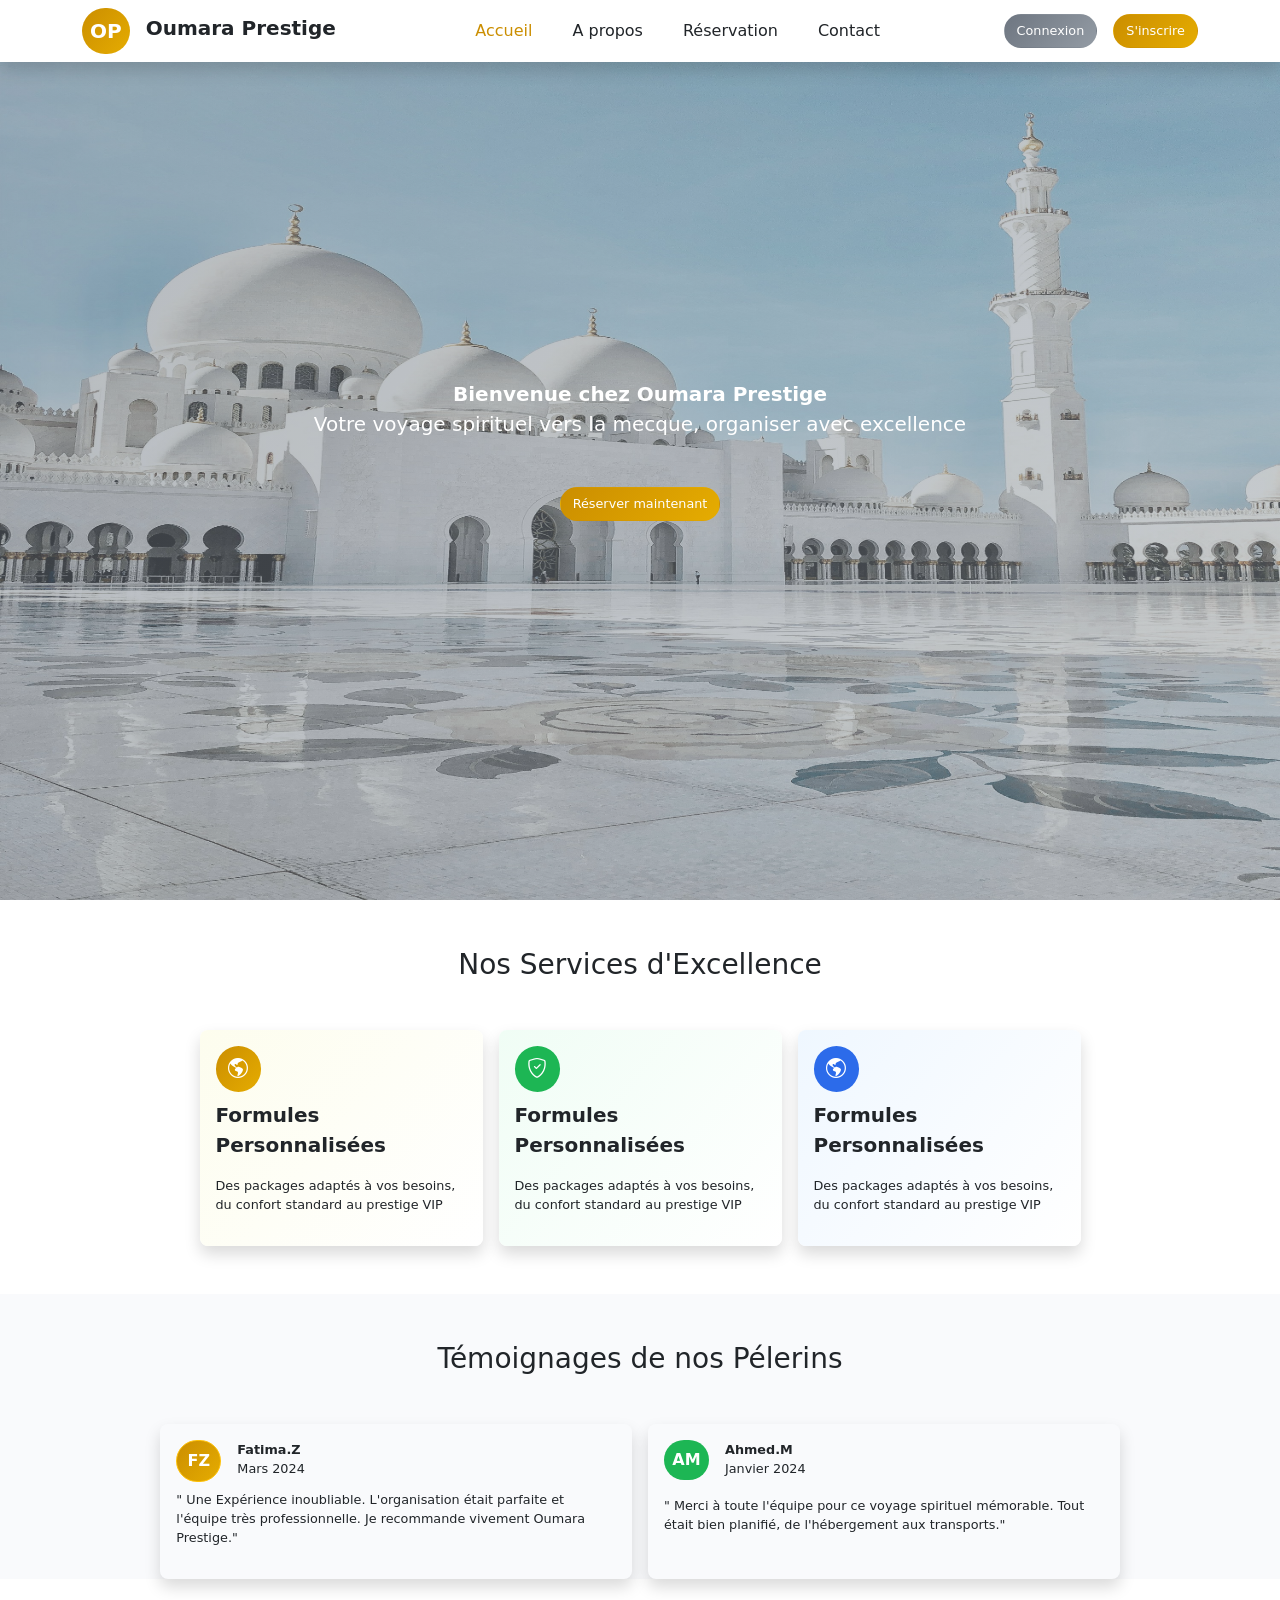
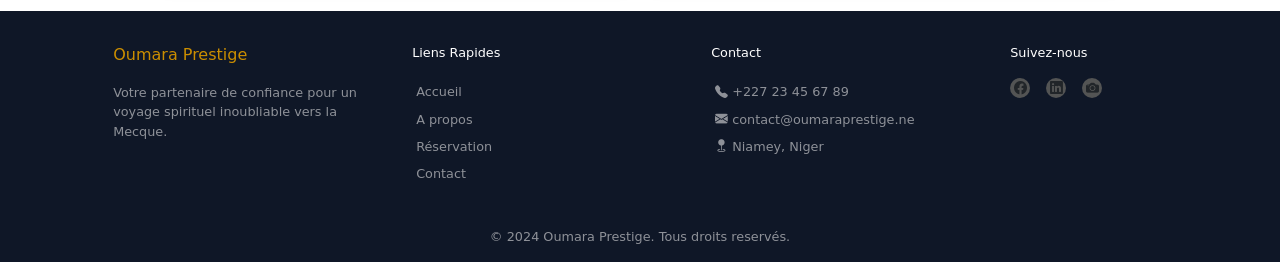
<file: index.html>
<!DOCTYPE html>
<html lang="en">

<head>
    <meta charset="UTF-8">
    <meta name="viewport" content="width=device-width, initial-scale=1.0">
    <title>Oumara Prestige</title>

    <!-- Bootstrap 5 -->
    <link href="https://cdn.jsdelivr.net/npm/bootstrap@5.3.2/dist/css/bootstrap.min.css" rel="stylesheet">

    <!-- Icons -->
    <link href="https://cdn.jsdelivr.net/npm/bootstrap-icons/font/bootstrap-icons.css" rel="stylesheet">

    <link rel="stylesheet" href="index.css">
</head>

<body>

    <header class="position-fixed w-100" style="z-index: 100;">

        <nav class="navbar navbar-expand-lg navbar-dark w-100 bg_2 shadow">
            <div class="container">
                <div class="d-flex gap-3">
                    <div class="bg_1 text-white fw-bold fs-5 p-2 rounded-5">OP</div>
                    <a class="navbar-brand text-dark fw-bold" href="#">Oumara Prestige</a>
                </div>

                <button class="navbar-toggler" type="button" data-bs-toggle="collapse"
                    data-bs-target="#mainNav" onclick="toggleMenu()">
                    <div class="menu-btn" id="menuBtn">
                        <span><i class="bi bi-list fs-3 bis"></i></span>
                    </div>
                </button>

                <div class="collapse navbar-collapse" id="mainNav">
                    <ul class="navbar-nav mx-auto mb-2 mb-lg-0 gap-lg-4">
                        <li class="nav-item"><a class="nav-link active text-dark bg1_1" href="index.html">Accueil</a>
                        </li>
                        <li class="nav-item"><a class="nav-link text-dark" href="apropos.html">A propos</a></li>
                        <li class="nav-item"><a class="nav-link text-dark" href="reservation.html">Réservation</a></li>
                        <li class="nav-item"><a class="nav-link text-dark" href="contacts.html">Contact</a></li>
                    </ul>

                    <div class="fans d-flex   gap-3 flex-column flex-lg-row">
                        
                        <a href="connexion.html" class="btn  text-white bg_3 rounded-5 fs-7 d-none d-lg-block">Connexion</a>
                        <a href="inscription.html" class="btn text-white bg_1 rounded-5 fs-7 d-none d-lg-block">S'inscrire</a>

                        <a href="connexion.html" class="btn nav-link text-dark rounded-5 d-block d-lg-none text-start">Connexion</a>
                        <a href="inscription.html" class="btn nav-link text-dark rounded-5 d-block d-lg-none text-start">S'inscrire</a>
                    </div>
                </div>

            </div>
        </nav>

    </header>

    <main>
        <section class="hero position-relative">
            <!-- <div class="bg-img hero text-white mb-3 position-relative d-flex justify-content-center align-items-center">

            <div class="position-absolute fw-bold bg-img text-center border"><h1>Shop</h1></div>

            <div class="bg-img h-100 border"><img src="./assets/" alt="" class="bg-img h-100"></div>
            </div> -->
            
            <div class=" d-flex align-items-center position-relative justify-content-center">
                <img src="./assets/photo-1590273089302-ebbc53986b6e.jpeg" alt="">
                <div class="text-white text-center lead position-absolute w-75">
                    <p class=" fw-bold fs_8 m-0">Bienvenue chez Oumara Prestige</p>
                    <p class="m-0">Votre voyage spirituel vers la mecque, organiser avec excellence</p>
                    <a href="#" class="btn text-white bg_1 rounded-5 fs-7  w-lg-25 mt-5">Réserver maintenant</a>
                </div>
            </div>
            <div class="position-absolute top-0 start-0 w-100 h-100  bg_3 opacity-50"></div> 
        </section>

        <section class="mt-5 ">
            <h3 class="text-center mb-5">Nos Services d'Excellence</h3>
            <div class="container mb-5">
                <div class="row gap-3 g-3 d-flex justify-content-center ">
                    <div class="col-11 col-md-6 col-lg-3 p-3 shadow rounded-3 bg_1_g">
                        <div class="bg_1 cerc p-2 rounded-5 d-flex justify-content-center mb-2"><i class="bi bi-globe-americas fs-5 text-white"></i></div>
                        <p class="fs-5 fw-bold">Formules Personnalisées</p>
                        <p class="fs-7">Des packages adaptés à vos besoins, du confort standard au prestige VIP</p>

                    </div>

                    <div class="col-11 col-md-6 col-lg-3 p-3 shadow rounded-3 bg_4_g">
                        <div class="bg_4 cerc p-2 rounded-5 d-flex justify-content-center mb-2"><i class="bi bi-shield-check text-white fs-5"></i></div>
                        <p class="fs-5 fw-bold">Formules Personnalisées</p>
                        <p class="fs-7">Des packages adaptés à vos besoins, du confort standard au prestige VIP</p>

                    </div>

                    <div class="col-11 col-md-6 col-lg-3 p-3 shadow rounded-3 bg_5_g">
                        <div class="bg_5 cerc p-2 rounded-5 d-flex justify-content-center mb-2"><i class="bi bi-globe-americas fs-5 text-white"></i></div>
                        <p class="fs-5 fw-bold">Formules Personnalisées</p>
                        <p class="fs-7">Des packages adaptés à vos besoins, du confort standard au prestige VIP</p>

                    </div>

                </div>

            </div>
        </section>

        <section class="bg_6 pt-5">
            <h3 class="text-center mb-5">Témoignages de nos Pélerins</h3>
            <div class="container mb-5">

                <div class="row gap-3 g-3 d-flex justify-content-center ">
                    <div class="col-11 col-md-6 col-lg-5 p-3 shadow rounded-3">
                        <div class="d-flex gap-3 mb-2">
                        <div class="bg_1 cerc p-2 rounded-5 d-flex justify-content-center  fs-6 text-white fw-bold m-0 p-O border border-warning">FZ</div>
                        <div><p class="m-0 fs-7 fw-bold">Fatima.Z</p><p class="m-0 fs-7">Mars 2024</p></div>
                        </div>
                        <p class="fs-7">" Une Expérience inoubliable. L'organisation était parfaite et l'équipe très professionnelle. Je recommande vivement Oumara Prestige."</p>

                    </div>

                    <div class="col-11 col-md-6 col-lg-5 p-3 shadow rounded-3">
                        <div class="d-flex gap-3 mb-2">
                        <div class="bg_4 cerc p-2 rounded-5 d-flex justify-content-center mb-2 fs-6 text-white fw-bold">AM</div>
                        <div><p class="m-0 fs-7 fw-bold">Ahmed.M</p><p class="m-0 fs-7">Janvier 2024</p></div>
                        </div>
                        <p class="fs-7">" Merci à toute l'équipe pour ce voyage spirituel mémorable. Tout était bien planifié, de l'hébergement aux transports."</p>

                    </div>

                </div>

            </div>
        </section>
    </main>

    <footer>
        <section class=" container-fluid bg_7">
            <div class="container">

                <div class="row gap-3 g-3 d-flex justify-content-center mb-4 ">
                    <div class="col-11 col-md-6 col-lg-3 p-3">
                        <div class=""><p class="bg1_1">Oumara Prestige</p></div>
                        <p class="fs-7 bg2_2">Votre partenaire de confiance pour un voyage spirituel inoubliable vers la Mecque.</p>

                    </div>

                    <div class="col-11 col-md-6 col-lg-3 p-3">
                        <div class=""><p class="text-white fs-7">Liens Rapides</p></div>
                        <div>
                            <ul class="navbar-nav mx-auto fs-7">
                                <li class="nav-item"><a class="nav-link bg2_2 p-1" href="">Accueil</a>
                                </li>
                                <li class="nav-item"><a class="nav-link bg2_2 p-1" href="">A propos</a></li>
                                <li class="nav-item"><a class="nav-link bg2_2 p-1" href="">Réservation</a></li>
                                <li class="nav-item"><a class="nav-link bg2_2 p-1" href="">Contact</a></li>
                            </ul>
                        </div>
                    </div>

                    <div class="col-11 col-md-6 col-lg-3 p-3">
                        <div class=""><p class="text-white fs-7">Contact</p></div>
                        <div class="bg2_2 fs-7 p-1"><i class="bi bi-telephone-fill"></i> +227 23 45 67 89</div>
                        <div class="bg2_2 fs-7 p-1"><i class="bi bi-envelope-fill"></i> contact@oumaraprestige.ne</div>
                        <div class="bg2_2 fs-7 p-1"><i class="bi bi-geo-fill"></i> Niamey, Niger</div>

                    </div>

                    <div class="col-11 col-md-6 col-lg-2 p-3 ">
                        <div class=""><p class="text-white fs-7">Suivez-nous</p></div>
                        <div class="d-flex gap-3">
                            <div class="bg_8 fs-7 p-1 div d-flex justify-content-center align-items-center "><i class="bi bi-facebook"></i></div>
                            <div class="bg_8 fs-7  p-1 div d-flex justify-content-center align-items-center"><i class="bi bi-linkedin"></i></div>
                            <div class="bg_8 fs-7  p-1 div d-flex justify-content-center align-items-center"><i class="bi bi-camera-fill"></i></div>
                        </div>
                    </div>

                </div>

                <div class="bg2_2 fs-7 d-flex justify-content-center"><p>&copy; 2024 Oumara Prestige. Tous droits reservés.</p></div>
            </div>

        </section>
    </footer>

    <script src="https://cdn.jsdelivr.net/npm/bootstrap@5.3.2/dist/js/bootstrap.bundle.min.js"></script>
</body>

</html>
</file>
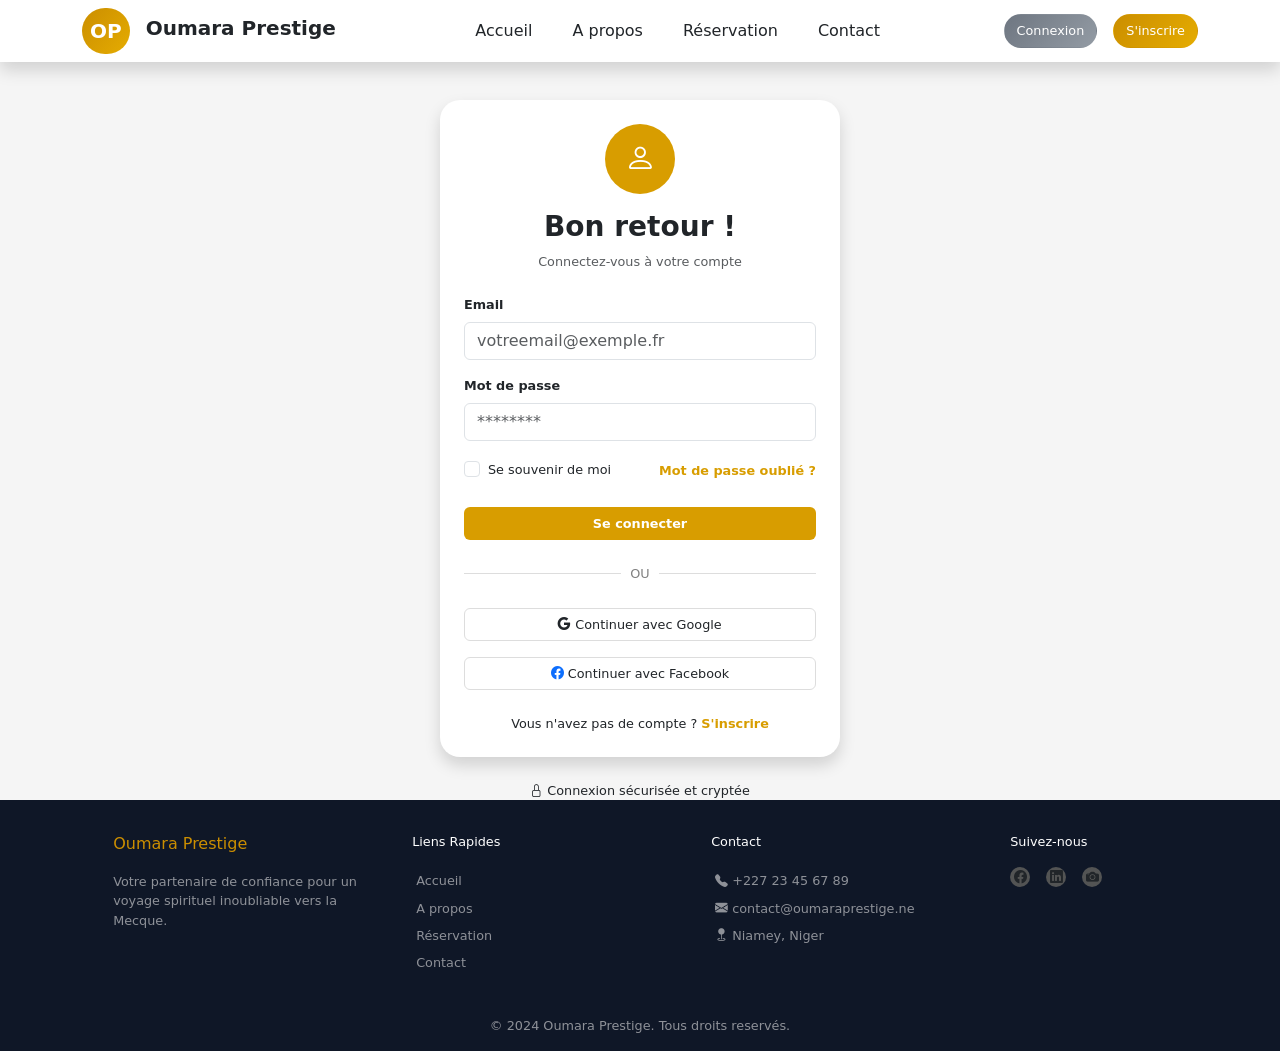
<file: connexion.html>
<!DOCTYPE html>
<html lang="en">
<head>
    <meta charset="UTF-8">
    <meta name="viewport" content="width=device-width, initial-scale=1.0">
    <title>Oumara Prestige</title>

    <!-- Bootstrap 5 -->
    <link href="https://cdn.jsdelivr.net/npm/bootstrap@5.3.2/dist/css/bootstrap.min.css" rel="stylesheet">

    <!-- Icons -->
    <link href="https://cdn.jsdelivr.net/npm/bootstrap-icons/font/bootstrap-icons.css" rel="stylesheet">
    
    <link rel="stylesheet" href="index.css">
    <link rel="stylesheet" href="connexion.css">
    <title>Document</title>
</head>
<body>
    
    <header class="position-fixed w-100" style="z-index: 100;">

        <nav class="navbar navbar-expand-lg navbar-dark w-100 bg_2 shadow">
            <div class="container">
                <div class="d-flex gap-3">
                    <div class="bg_1 text-white fw-bold fs-5 p-2 rounded-5">OP</div>
                    <a class="navbar-brand text-dark fw-bold" href="#">Oumara Prestige</a>
                </div>

                <button class="navbar-toggler" type="button" data-bs-toggle="collapse"
                    data-bs-target="#mainNav" onclick="toggleMenu()">
                    <div class="menu-btn" id="menuBtn">
                        <span><i class="bi bi-list fs-3 bis"></i></span>
                    </div>
                </button>

                <div class="collapse navbar-collapse" id="mainNav">
                    <ul class="navbar-nav mx-auto mb-2 mb-lg-0 gap-lg-4">
                        <li class="nav-item"><a class="nav-link text-dark bg1_1" href="index.html">Accueil</a>
                        </li>
                        <li class="nav-item"><a class="nav-link text-dark" href="apropos.html">A propos</a></li>
                        <li class="nav-item"><a class="nav-link text-dark" href="reservation.html">Réservation</a></li>
                        <li class="nav-item"><a class="nav-link text-dark" href="contacts.html">Contact</a></li>
                    </ul>

                    <div class="fans d-flex   gap-3 flex-column flex-lg-row">
                        
                        <a href="connexion.html" class="btn  text-white bg_3 rounded-5 fs-7 d-none d-lg-block">Connexion</a>
                        <a href="inscription.html" class="btn text-white bg_1 rounded-5 fs-7 d-none d-lg-block">S'inscrire</a>

                        <a href="connexion.html" class="btn nav-link active text-dark rounded-5 d-block d-lg-none text-start">Connexion</a>
                        <a href="inscription.html" class="btn nav-link text-dark rounded-5 d-block d-lg-none text-start">S'inscrire</a>
                    </div>
                </div>

            </div>
        </nav>

    </header>

    <main class="d-flex justify-content-center align-items-center flex-column">
        <div class="card shadow border-0 p-4 login-card">

            <!-- Icon -->
            <div class="d-flex justify-content-center mb-3 fs-7">
                <div class="profile-icon d-flex justify-content-center align-items-center">
                    <i class="bi bi-person"></i>
                </div>
            </div>

            <!-- Title -->
            <h3 class="text-center fw-bold ">Bon retour !</h3>
            <p class="text-center text-muted mb-4 fs-7">
                Connectez-vous à votre compte
            </p>

            <!-- Email -->
            <div class="mb-3 fs-7">
                <label class="form-label fw-semibold">Email</label>

                <input type="email"
                    class="form-control"
                    placeholder="votreemail@exemple.fr">
            </div>

            <!-- Password -->
            <div class="mb-3 fs-7">
                <label class="form-label fw-semibold ">
                    Mot de passe
                </label>

                <input type="password"
                    class="form-control"
                    placeholder="********">
            </div>

            <!-- Remember -->
            <div class="d-flex justify-content-between align-items-center mb-4">

                <div class="form-check">
                    <input class="form-check-input" type="checkbox">

                    <label class="form-check-label fs-7">
                        Se souvenir de moi
                    </label>
                </div>

                <a href="#" class="signup-link fs-7">
                    Mot de passe oublié ?
                </a>
            </div>

            <!-- Button -->
            <button class="btn btn-login w-100 fw-semibold fs-7">
                Se connecter
            </button>

            <!-- Divider -->
            <div class="divider my-4 fs-7">OU</div>

            <!-- Google -->
            <button class="btn social-btn w-100 mb-3 fs-7">
                <i class="bi bi-google"></i>
                Continuer avec Google
            </button>

            <!-- Facebook -->
            <button class="btn social-btn w-100 fs-7">
                <i class="bi bi-facebook text-primary "></i>
                Continuer avec Facebook
            </button>

            <!-- Signup -->
            <p class="text-center mt-4 mb-0 fs-7">
                Vous n'avez pas de compte ?
                <a href="#" class="signup-link">
                    S'inscrire
                </a>
            </p>

        </div>
        <div class="mt-4"><p class="fs-7"> <i class="bi bi-lock "></i> Connexion sécurisée et cryptée</p></div>

    </main>

    <footer>
        <section class=" container-fluid bg_7">
            <div class="container">

                <div class="row gap-3 g-3 d-flex justify-content-center mb-4 ">
                    <div class="col-11 col-md-6 col-lg-3 p-3">
                        <div class=""><p class="bg1_1">Oumara Prestige</p></div>
                        <p class="fs-7 bg2_2">Votre partenaire de confiance pour un voyage spirituel inoubliable vers la Mecque.</p>

                    </div>

                    <div class="col-11 col-md-6 col-lg-3 p-3">
                        <div class=""><p class="text-white fs-7">Liens Rapides</p></div>
                        <div>
                            <ul class="navbar-nav mx-auto fs-7">
                                <li class="nav-item"><a class="nav-link bg2_2 p-1" href="">Accueil</a>
                                </li>
                                <li class="nav-item"><a class="nav-link bg2_2 p-1" href="">A propos</a></li>
                                <li class="nav-item"><a class="nav-link bg2_2 p-1" href="">Réservation</a></li>
                                <li class="nav-item"><a class="nav-link bg2_2 p-1" href="">Contact</a></li>
                            </ul>
                        </div>
                    </div>

                    <div class="col-11 col-md-6 col-lg-3 p-3">
                        <div class=""><p class="text-white fs-7">Contact</p></div>
                        <div class="bg2_2 fs-7 p-1"><i class="bi bi-telephone-fill"></i> +227 23 45 67 89</div>
                        <div class="bg2_2 fs-7 p-1"><i class="bi bi-envelope-fill"></i> contact@oumaraprestige.ne</div>
                        <div class="bg2_2 fs-7 p-1"><i class="bi bi-geo-fill"></i> Niamey, Niger</div>

                    </div>

                    <div class="col-11 col-md-6 col-lg-2 p-3 ">
                        <div class=""><p class="text-white fs-7">Suivez-nous</p></div>
                        <div class="d-flex gap-3">
                            <div class="bg_8 fs-7 p-1 div d-flex justify-content-center align-items-center "><i class="bi bi-facebook"></i></div>
                            <div class="bg_8 fs-7  p-1 div d-flex justify-content-center align-items-center"><i class="bi bi-linkedin"></i></div>
                            <div class="bg_8 fs-7  p-1 div d-flex justify-content-center align-items-center"><i class="bi bi-camera-fill"></i></div>
                        </div>
                    </div>

                </div>

                <div class="bg2_2 fs-7 d-flex justify-content-center"><p>&copy; 2024 Oumara Prestige. Tous droits reservés.</p></div>
            </div>

        </section>
    </footer>

    <script src="https://cdn.jsdelivr.net/npm/bootstrap@5.3.2/dist/js/bootstrap.bundle.min.js"></script>
</body>
</html>
</file>
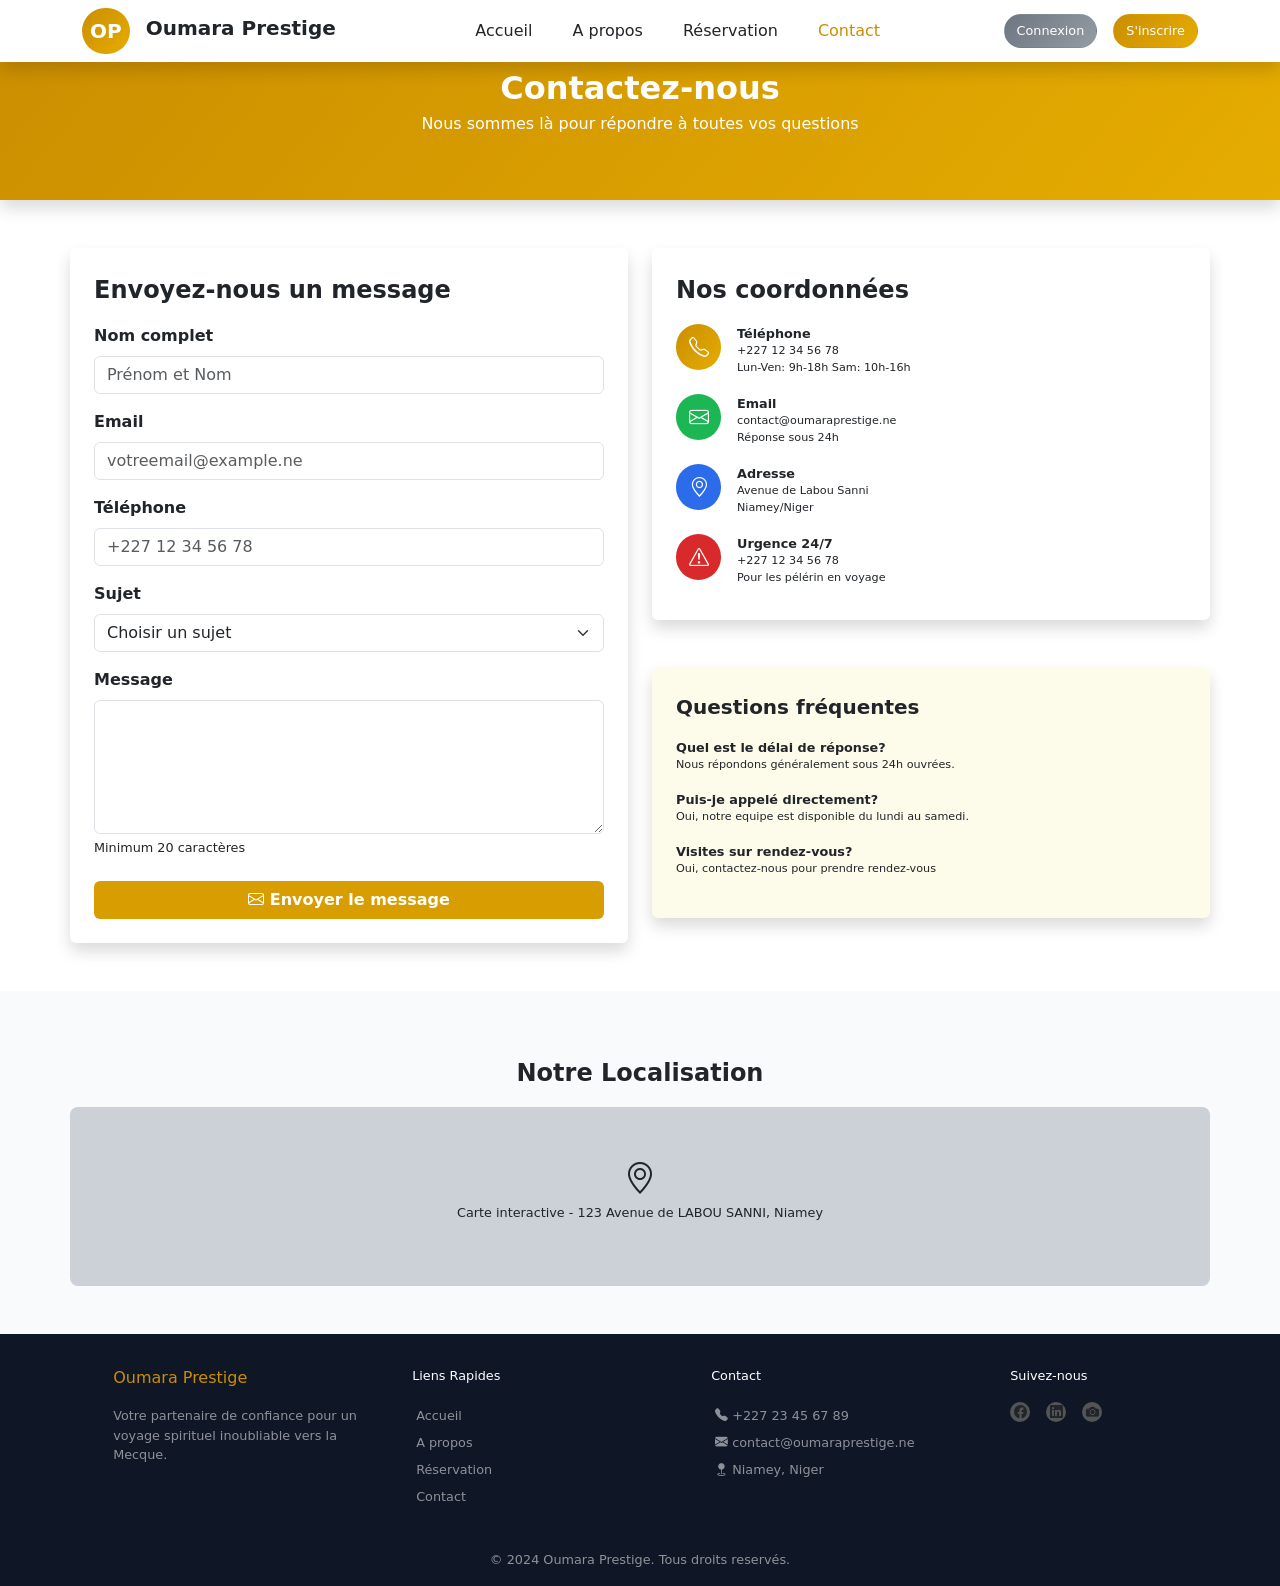
<file: contacts.html>
<!DOCTYPE html>
<html lang="en">
<head>
    <meta charset="UTF-8">
    <meta name="viewport" content="width=device-width, initial-scale=1.0">
    <title>Oumara Prestige</title>

    <!-- Bootstrap 5 -->
    <link href="https://cdn.jsdelivr.net/npm/bootstrap@5.3.2/dist/css/bootstrap.min.css" rel="stylesheet">

    <!-- Icons -->
    <link href="https://cdn.jsdelivr.net/npm/bootstrap-icons/font/bootstrap-icons.css" rel="stylesheet">
    
    <link rel="stylesheet" href="index.css">
    <title>Document</title>
</head>
<body>
    
    <header class="position-fixed w-100" style="z-index: 100;">

        <nav class="navbar navbar-expand-lg navbar-dark w-100 bg_2 shadow">
            <div class="container">
                <div class="d-flex gap-3">
                    <div class="bg_1 text-white fw-bold fs-5 p-2 rounded-5">OP</div>
                    <a class="navbar-brand text-dark fw-bold" href="#">Oumara Prestige</a>
                </div>

                <button class="navbar-toggler" type="button" data-bs-toggle="collapse"
                    data-bs-target="#mainNav" onclick="toggleMenu()">
                    <div class="menu-btn" id="menuBtn">
                        <span><i class="bi bi-list fs-3 bis"></i></span>
                    </div>
                </button>

                <div class="collapse navbar-collapse" id="mainNav">
                    <ul class="navbar-nav mx-auto mb-2 mb-lg-0 gap-lg-4">
                        <li class="nav-item"><a class="nav-link text-dark bg1_1" href="index.html">Accueil</a>
                        </li>
                        <li class="nav-item"><a class="nav-link text-dark" href="apropos.html">A propos</a></li>
                        <li class="nav-item"><a class="nav-link text-dark" href="reservation.html">Réservation</a></li>
                        <li class="nav-item"><a class="nav-link active text-dark" href="contacts.html">Contact</a></li>
                    </ul>

                    <div class="fans d-flex   gap-3 flex-column flex-lg-row">
                        
                        <a href="connexion.html" class="btn  text-white bg_3 rounded-5 fs-7 d-none d-lg-block">Connexion</a>
                        <a href="inscription.html" class="btn text-white bg_1 rounded-5 fs-7 d-none d-lg-block">S'inscrire</a>

                        <a href="connexion.html" class="btn nav-link text-dark rounded-5 d-block d-lg-none text-start">Connexion</a>
                        <a href="inscription.html" class="btn nav-link text-dark rounded-5 d-block d-lg-none text-start">S'inscrire</a>
                    </div>
                </div>

            </div>
        </nav>

    </header>

    <main>
        <section class="w-100 ">

            <div class="navbar w-100 bg_1 shadow p-5 ">
                <div class="container justify-content-center">
                    <div class="p-3">
                        <div class=" text-white fw-bold fs-2 text-center ">Contactez-nous</div>
                        <div class="fs-6 text-white text-center">Nous sommes là pour répondre à toutes vos questions</div>
                    </div>
                </div>
            </div>

        </section>

        <section class="container d-flex flex-column flex-lg-row gap-4 justify-content-center mt-5 mb-5">

            <div class="card shadow border-0 p-4 login-card col-lg-6" >

                <!-- Title -->
                <p class="fw-bold fs-4">Envoyez-nous un message</p>
                
                
                <!-- Nom complet -->
                <div class="mb-3">
                    <label class="form-label fw-semibold">Nom complet</label>

                    <input type="text"
                        class="form-control "
                        placeholder="Prénom et Nom">
                </div>

                <!-- Email -->
                <div class="mb-3">
                    <label class="form-label fw-semibold">
                        Email
                    </label>

                    <input type="email"
                        class="form-control"
                        placeholder="votreemail@example.ne">
                </div>

                <!-- Téléphone -->
                <div class="mb-3">
                    <label class="form-label fw-semibold">
                        Téléphone
                    </label>

                    <input type="email"
                        class="form-control"
                        placeholder="+227 12 34 56 78">
                </div>

                <!-- Sujet -->
                <div class="mb-3">
                    <label for="pays" class="form-label fw-semibold">
                        Sujet
                    </label>

                    <select class="form-select" id="pays">
                        <option selected>Choisir un sujet</option>
                        <option value="1"></option>
                        <option value="2"></option>
                        <option value="3"></option>
                    </select>
                </div>

                <div class="mb-1">
                    <label for="message" class="form-label fw-semibold">
                        Message
                    </label>

                    <textarea 
                        class="form-control" 
                        id="message"
                        rows="5"
                        placeholder="Décrivez votre demande en détail">
                    </textarea>
                </div>

                <!-- Remember -->
                <div class="d-flex justify-content-between align-items-center mb-4">
                    <p class="m-0 p-O fs-7">Minimum 20 caractères</p>
                </div>

                <!-- Button -->
                <button class="btn btn-login w-100 fw-semibold fs-6">
                    <i class="bi bi-envelope fs-6"></i>   Envoyer le message
                </button>

            </div>

            <div class=" col-lg-6">
                <div class="card shadow border-0 p-4 login-card">
                    <div>
                        <p class="fs-4 fw-bold">Nos coordonnées</p>
                    </div>

                    <div>
                        <div class=" rounded-5">
                            <div class="gap-3 mb-2 d-flex mb-3 ">
                                <div class="bg_1 cerc p-2 rounded-5 d-flex justify-content-center mb-2 fs-7 text-white fw-bold text-center"><i class="bi bi-telephone fs-5"></i>
                                </div>
                                <div>
                                    <p class="m-0 p-O fs-7 fw-bold">Téléphone</p>
                                    <p class="fs-9 m-0 p-O ">+227 12 34 56 78</p>
                                    <p class="fs-9 m-0 p-O ">Lun-Ven: 9h-18h Sam: 10h-16h</p>
                                </div>
                                    

                            </div>

                                <div class="gap-3 mb-2 d-flex mb-3 ">
                                    <div class="bg_4 cerc p-2 rounded-5 d-flex justify-content-center mb-2 fs-7 text-white fw-bold text-center"><i class="bi bi-envelope fs-5"></i></div>
                                    <div>
                                        <p class="m-0 p-O fs-7 fw-bold">Email</p>
                                        <p class="fs-9 m-0 p-O ">contact@oumaraprestige.ne</p>
                                        <p class="fs-9 m-0 p-O ">Réponse sous 24h</p>
                                    </div>
                                    

                                </div>

                                <div class="gap-3 mb-2 d-flex mb-3">
                                    <div class="bg_5 cerc p-2 rounded-5 d-flex justify-content-center mb-2 fs-7 text-white fw-bold text-center"><i class="bi bi-geo-alt fs-5"></i></div>
                                    <div>
                                        <p class="m-0 p-O fs-7 fw-bold">Adresse</p>
                                        <p class="fs-9 m-0 p-O ">Avenue de Labou Sanni</p>
                                        <p class="fs-9 m-0 p-O ">Niamey/Niger</p>
                                    </div>
                                    

                                </div>

                                <div class="gap-3 mb-2 d-flex ">
                                    <div class="bg_10 cerc p-2 rounded-5 d-flex justify-content-center mb-2 fs-7 text-white fw-bold text-center"><i class="bi bi-exclamation-triangle fs-5"></i></div>
                                    <div>
                                        <p class="m-0 p-O fs-7 fw-bold">Urgence 24/7</p>
                                        <p class="fs-9 m-0 p-O ">+227 12 34 56 78</p>
                                        <p class="fs-9 m-0 p-O ">Pour les pélérin en voyage</p>
                                    </div>
                                    

                                </div>

                        </div>
                    </div>

                </div>

                <div class="card shadow border-0 p-4 login-card mt-5 bg_12">

                    <p class="fw-bold fs-5">Questions fréquentes</p>
                    <div>
                        <p class="fw-bold fs-7 m-0 p-O">Quel est le délai de réponse?</p>
                        <p class="fs-9">Nous répondons généralement sous 24h ouvrées.</p>
                    </div>

                    <div>
                        <p class="fw-bold fs-7 m-0 p-O">Puis-je appelé directement?</p>
                        <p class="fs-9">Oui, notre equipe est disponible du lundi au samedi.</p>
                    </div>

                    <div>
                        <p class="fw-bold fs-7 m-0 p-O">Visites sur rendez-vous?</p>
                        <p class="fs-9">Oui, contactez-nous pour prendre rendez-vous</p>
                    </div>

                </div>
            </div>



        </section>

        <section class="container-fluid bg_6 p-3">

            <div class="">
                <p class="fw-bold text-center fs-4 mt-5 ">Notre Localisation</p>
            </div>

            <div class="container bg_13 p-5 rounded-3 text-center mb-5">
                <div><i class="bi bi-geo-alt fs-2"></i></div>
                <div><p class="fs-7">Carte interactive - 123 Avenue de LABOU SANNI, Niamey</p></div>
            </div>

        </section>
    </main>

    <footer>
        <section class=" container-fluid bg_7">
            <div class="container">

                <div class="row gap-3 g-3 d-flex justify-content-center mb-4 ">
                    <div class="col-11 col-md-6 col-lg-3 p-3">
                        <div class=""><p class="bg1_1">Oumara Prestige</p></div>
                        <p class="fs-7 bg2_2">Votre partenaire de confiance pour un voyage spirituel inoubliable vers la Mecque.</p>

                    </div>

                    <div class="col-11 col-md-6 col-lg-3 p-3">
                        <div class=""><p class="text-white fs-7">Liens Rapides</p></div>
                        <div>
                            <ul class="navbar-nav mx-auto fs-7">
                                <li class="nav-item"><a class="nav-link bg2_2 p-1" href="">Accueil</a>
                                </li>
                                <li class="nav-item"><a class="nav-link bg2_2 p-1" href="">A propos</a></li>
                                <li class="nav-item"><a class="nav-link bg2_2 p-1" href="">Réservation</a></li>
                                <li class="nav-item"><a class="nav-link bg2_2 p-1" href="">Contact</a></li>
                            </ul>
                        </div>
                    </div>

                    <div class="col-11 col-md-6 col-lg-3 p-3">
                        <div class=""><p class="text-white fs-7">Contact</p></div>
                        <div class="bg2_2 fs-7 p-1"><i class="bi bi-telephone-fill"></i> +227 23 45 67 89</div>
                        <div class="bg2_2 fs-7 p-1"><i class="bi bi-envelope-fill"></i> contact@oumaraprestige.ne</div>
                        <div class="bg2_2 fs-7 p-1"><i class="bi bi-geo-fill"></i> Niamey, Niger</div>

                    </div>

                    <div class="col-11 col-md-6 col-lg-2 p-3 ">
                        <div class=""><p class="text-white fs-7">Suivez-nous</p></div>
                        <div class="d-flex gap-3">
                            <div class="bg_8 fs-7 p-1 div d-flex justify-content-center align-items-center "><i class="bi bi-facebook"></i></div>
                            <div class="bg_8 fs-7  p-1 div d-flex justify-content-center align-items-center"><i class="bi bi-linkedin"></i></div>
                            <div class="bg_8 fs-7  p-1 div d-flex justify-content-center align-items-center"><i class="bi bi-camera-fill"></i></div>
                        </div>
                    </div>

                </div>

                <div class="bg2_2 fs-7 d-flex justify-content-center"><p>&copy; 2024 Oumara Prestige. Tous droits reservés.</p></div>
            </div>

        </section>
    </footer>

    <script src="https://cdn.jsdelivr.net/npm/bootstrap@5.3.2/dist/js/bootstrap.bundle.min.js"></script>
</body>
</html>
</file>
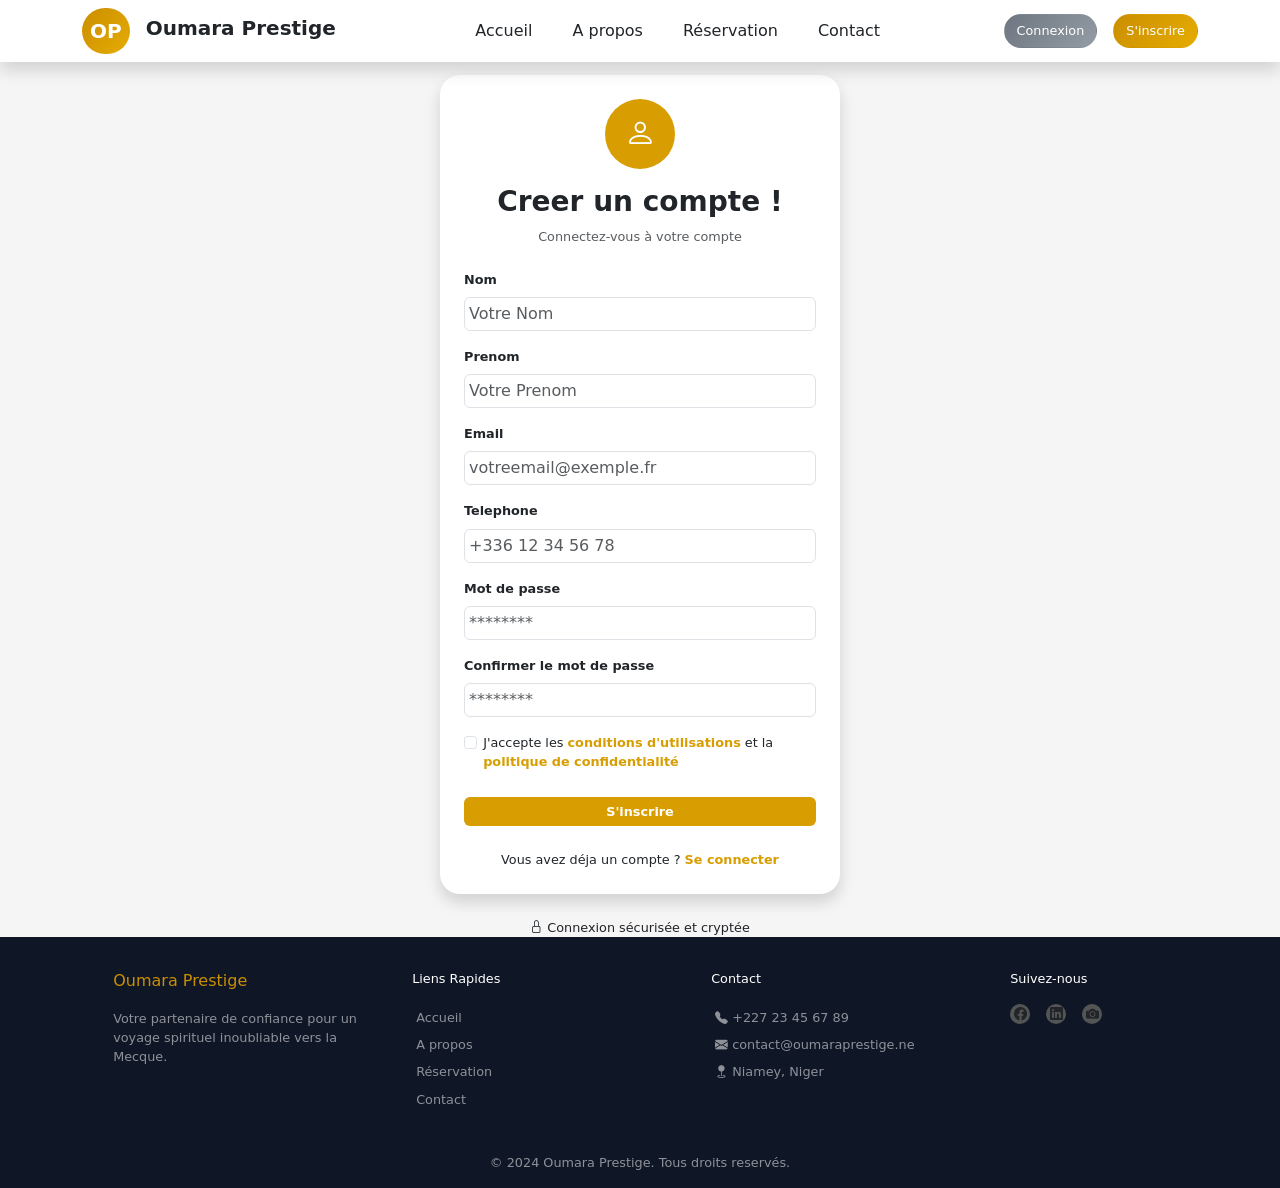
<file: inscription.html>
<!DOCTYPE html>
<html lang="en">
<head>
    <meta charset="UTF-8">
    <meta name="viewport" content="width=device-width, initial-scale=1.0">
    <title>Oumara Prestige</title>

    <!-- Bootstrap 5 -->
    <link href="https://cdn.jsdelivr.net/npm/bootstrap@5.3.2/dist/css/bootstrap.min.css" rel="stylesheet">

    <!-- Icons -->
    <link href="https://cdn.jsdelivr.net/npm/bootstrap-icons/font/bootstrap-icons.css" rel="stylesheet">
    
    <link rel="stylesheet" href="index.css">
    <link rel="stylesheet" href="connexion.css">
    <title>Document</title>
</head>
<body>
    
    <header class="position-fixed w-100" style="z-index: 100;">

        <nav class="navbar navbar-expand-lg navbar-dark w-100 bg_2 shadow">
            <div class="container">
                <div class="d-flex gap-3">
                    <div class="bg_1 text-white fw-bold fs-5 p-2 rounded-5">OP</div>
                    <a class="navbar-brand text-dark fw-bold" href="#">Oumara Prestige</a>
                </div>

                <button class="navbar-toggler" type="button" data-bs-toggle="collapse"
                    data-bs-target="#mainNav" onclick="toggleMenu()">
                    <div class="menu-btn" id="menuBtn">
                        <span><i class="bi bi-list fs-3 bis"></i></span>
                    </div>
                </button>

                <div class="collapse navbar-collapse" id="mainNav">
                    <ul class="navbar-nav mx-auto mb-2 mb-lg-0 gap-lg-4">
                        <li class="nav-item"><a class="nav-link text-dark bg1_1" href="index.html">Accueil</a>
                        </li>
                        <li class="nav-item"><a class="nav-link text-dark" href="apropos.html">A propos</a></li>
                        <li class="nav-item"><a class="nav-link text-dark" href="reservation.html">Réservation</a></li>
                        <li class="nav-item"><a class="nav-link text-dark" href="contacts.html">Contact</a></li>
                    </ul>

                    <div class="fans d-flex   gap-3 flex-column flex-lg-row">
                        
                        <a href="connexion.html" class="btn  text-white bg_3 rounded-5 fs-7 d-none d-lg-block">Connexion</a>
                        <a href="inscription.html" class="btn text-white bg_1 rounded-5 fs-7 d-none d-lg-block">S'inscrire</a>

                        <a href="connexion.html" class="btn nav-link text-dark rounded-5 d-block d-lg-none text-start">Connexion</a>
                        <a href="inscription.html" class="btn nav-link active text-dark rounded-5 d-block d-lg-none text-start">S'inscrire</a>
                    </div>
                </div>

            </div>
        </nav>

    </header>

    <main class="d-flex justify-content-center align-items-center flex-column">
        <div class="card shadow border-0 p-4 login-card1">

        <!-- Icon -->
        <div class="d-flex justify-content-center mb-3 fs-7">
            <div class="profile-icon d-flex justify-content-center align-items-center">
                <i class="bi bi-person"></i>
            </div>
        </div>

        <!-- Title -->
        <h3 class="text-center fw-bold">Creer un compte !</h3>
        <p class="text-center text-muted mb-4 fs-7">
            Connectez-vous à votre compte
        </p>

        <!-- Nom -->
        <div class="mb-3 fs-7">
            <label class="form-label fw-semibold">Nom</label>

            <input type="text"
                class="form-control p-1"
                placeholder="Votre Nom">
        </div>

        <!-- Prenom -->
        <div class="mb-3 fs-7">
            <label class="form-label fw-semibold">Prenom</label>

            <input type="text"
                class="form-control p-1"
                placeholder="Votre Prenom">
        </div>

        <!-- Email -->
        <div class="mb-3 fs-7">
            <label class="form-label fw-semibold">Email</label>

            <input type="email"
                class="form-control p-1"
                placeholder="votreemail@exemple.fr">
        </div>

        <!-- Téléphone -->
        <div class="mb-3 fs-7">
            <label class="form-label fw-semibold">Telephone</label>

            <input type="email"
                class="form-control p-1"
                placeholder="+336 12 34 56 78">
        </div>

        <!-- Password -->
        <div class="mb-3 fs-7">
            <label class="form-label fw-semibold">
                Mot de passe
            </label>

            <input type="password"
                class="form-control p-1"
                placeholder="********">
        </div>

        <!-- Confirm Password -->
        <div class="mb-3 fs-7">
            <label class="form-label fw-semibold">
               Confirmer le mot de passe
            </label>

            <input type="password"
                class="form-control p-1"
                placeholder="********">
        </div>

        <!-- Remember -->
        <div class="d-flex justify-content-between align-items-center mb-4 fs-7">

            <div class="form-check">
                <input class="form-check-input" type="checkbox">

                <label class="form-check-label">
                    J'accepte les <a href="#" class="signup-link">
                conditions d'utilisations</a> et la <a href="#" class="signup-link">politique de confidentialité</a>
                </label>
            </div>

            
        </div>

        <!-- Button -->
        <button class="btn btn-login w-100 p-1 fw-semibold fs-7">
            S'inscrire
        </button>

        <!-- Divider -->
        <!-- <div class="divider my-4">OU</div> -->

        <!-- Google -->
        <!-- <button class="btn social-btn w-100 p-3 mb-3">
            <i class="bi bi-google"></i>
            Continuer avec Google
        </button> -->

        <!-- Facebook -->
        <!-- <button class="btn social-btn w-100 p-3">
            <i class="bi bi-facebook text-primary"></i>
            Continuer avec Facebook
        </button> -->

        <!-- Signup -->
        <p class="text-center mt-4 mb-0 fs-7">
            Vous avez déja un compte ?
            <a href="#" class="signup-link">
                Se connecter
            </a>
        </p>

        </div>

        <div class="mt-4"><p class="fs-7"> <i class="bi bi-lock "></i> Connexion sécurisée et cryptée</p></div>

    </main>

    <footer>
        <section class=" container-fluid bg_7">
            <div class="container">

                <div class="row gap-3 g-3 d-flex justify-content-center mb-4 ">
                    <div class="col-11 col-md-6 col-lg-3 p-3">
                        <div class=""><p class="bg1_1">Oumara Prestige</p></div>
                        <p class="fs-7 bg2_2">Votre partenaire de confiance pour un voyage spirituel inoubliable vers la Mecque.</p>

                    </div>

                    <div class="col-11 col-md-6 col-lg-3 p-3">
                        <div class=""><p class="text-white fs-7">Liens Rapides</p></div>
                        <div>
                            <ul class="navbar-nav mx-auto fs-7">
                                <li class="nav-item"><a class="nav-link bg2_2 p-1" href="">Accueil</a>
                                </li>
                                <li class="nav-item"><a class="nav-link bg2_2 p-1" href="">A propos</a></li>
                                <li class="nav-item"><a class="nav-link bg2_2 p-1" href="">Réservation</a></li>
                                <li class="nav-item"><a class="nav-link bg2_2 p-1" href="">Contact</a></li>
                            </ul>
                        </div>
                    </div>

                    <div class="col-11 col-md-6 col-lg-3 p-3">
                        <div class=""><p class="text-white fs-7">Contact</p></div>
                        <div class="bg2_2 fs-7 p-1"><i class="bi bi-telephone-fill"></i> +227 23 45 67 89</div>
                        <div class="bg2_2 fs-7 p-1"><i class="bi bi-envelope-fill"></i> contact@oumaraprestige.ne</div>
                        <div class="bg2_2 fs-7 p-1"><i class="bi bi-geo-fill"></i> Niamey, Niger</div>

                    </div>

                    <div class="col-11 col-md-6 col-lg-2 p-3 ">
                        <div class=""><p class="text-white fs-7">Suivez-nous</p></div>
                        <div class="d-flex gap-3">
                            <div class="bg_8 fs-7 p-1 div d-flex justify-content-center align-items-center "><i class="bi bi-facebook"></i></div>
                            <div class="bg_8 fs-7  p-1 div d-flex justify-content-center align-items-center"><i class="bi bi-linkedin"></i></div>
                            <div class="bg_8 fs-7  p-1 div d-flex justify-content-center align-items-center"><i class="bi bi-camera-fill"></i></div>
                        </div>
                    </div>

                </div>

                <div class="bg2_2 fs-7 d-flex justify-content-center"><p>&copy; 2024 Oumara Prestige. Tous droits reservés.</p></div>
            </div>

        </section>
    </footer>

    <script src="https://cdn.jsdelivr.net/npm/bootstrap@5.3.2/dist/js/bootstrap.bundle.min.js"></script>
</body>
</html>
</file>
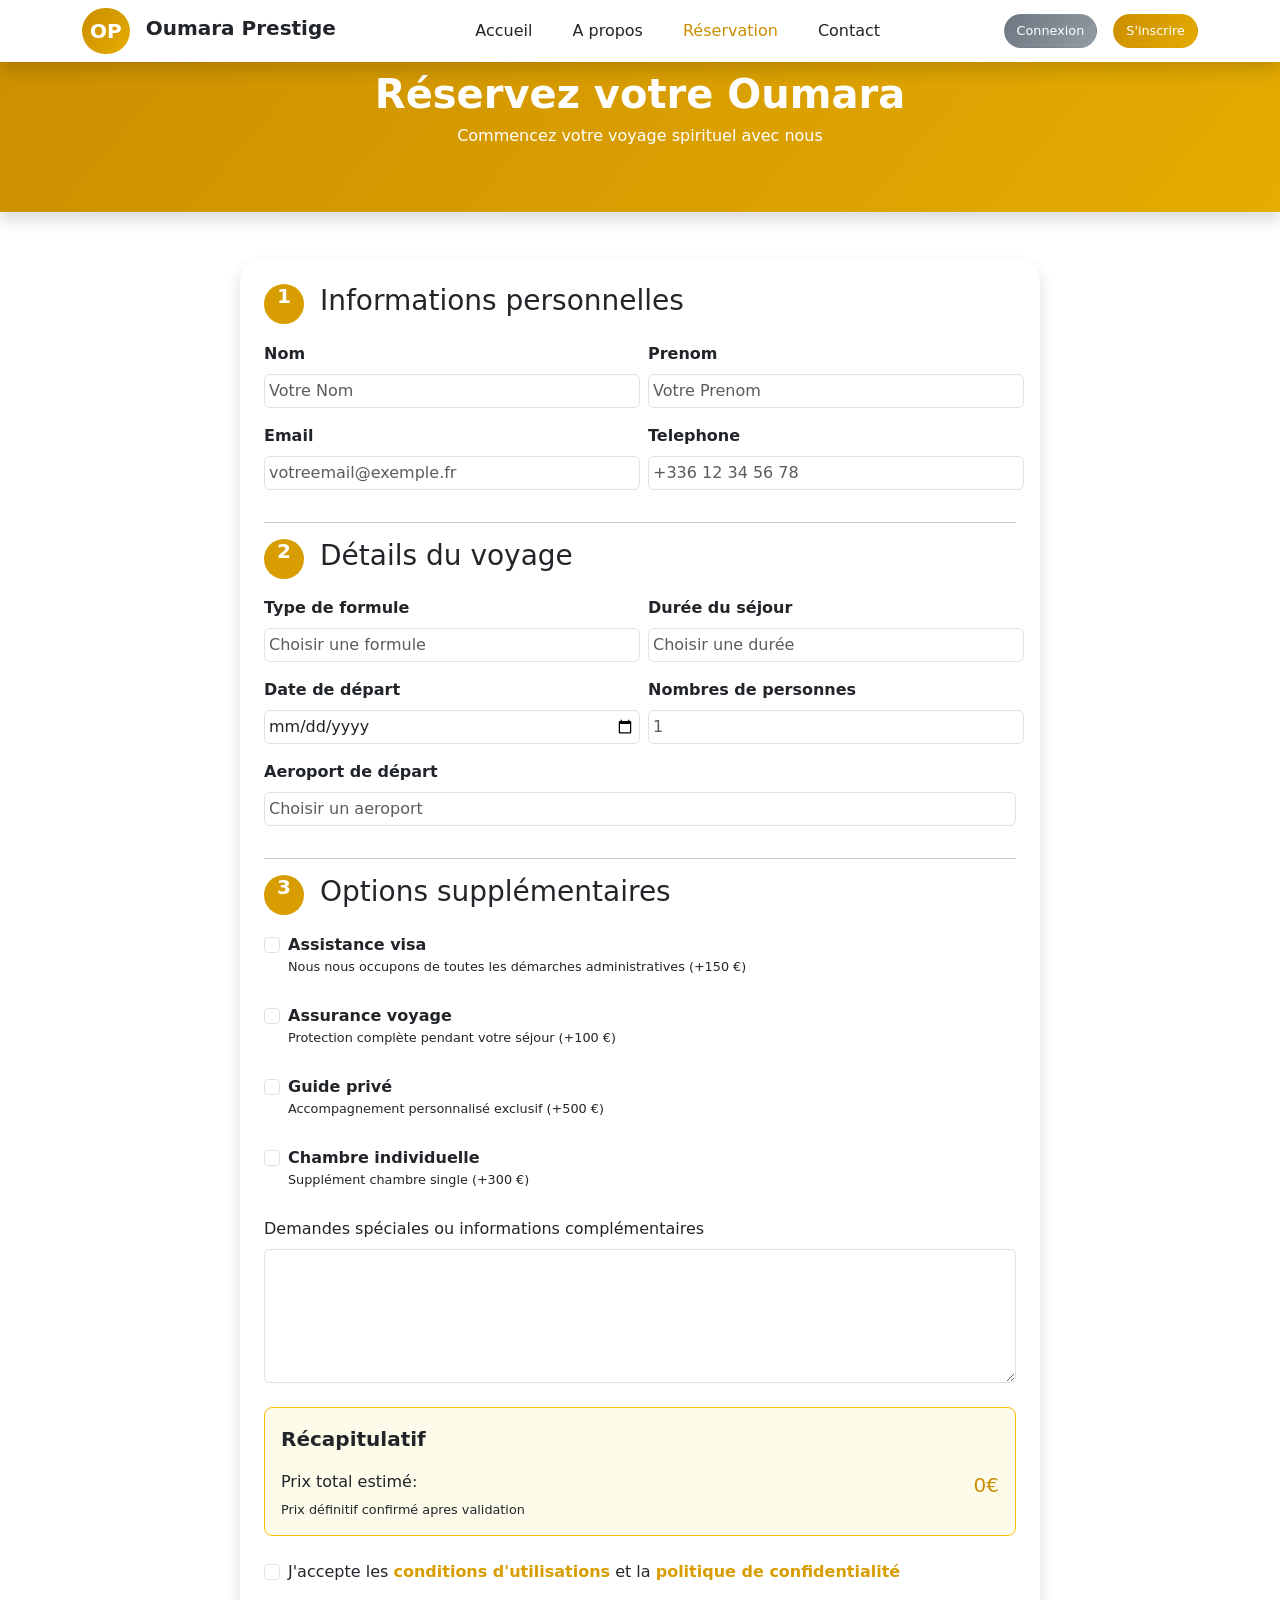
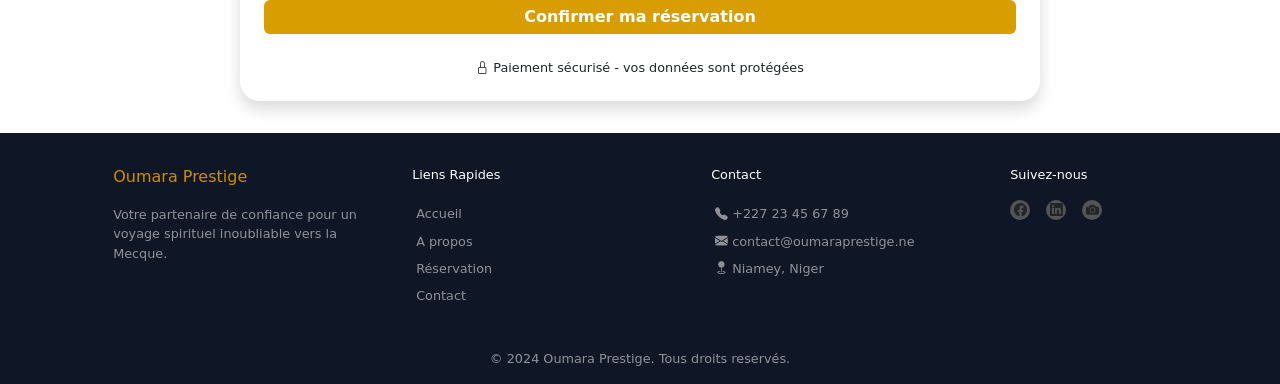
<file: reservation.html>
<!DOCTYPE html>
<html lang="en">
<head>
    <meta charset="UTF-8">
    <meta name="viewport" content="width=device-width, initial-scale=1.0">
    <title>Oumara Prestige</title>

    <!-- Bootstrap 5 -->
    <link href="https://cdn.jsdelivr.net/npm/bootstrap@5.3.2/dist/css/bootstrap.min.css" rel="stylesheet">

    <!-- Icons -->
    <link href="https://cdn.jsdelivr.net/npm/bootstrap-icons/font/bootstrap-icons.css" rel="stylesheet">
    
    <link rel="stylesheet" href="index.css">
    
    <title>Document</title>
</head>
<body>
    
    <header class="position-fixed w-100" style="z-index: 100;">

        <nav class="navbar navbar-expand-lg navbar-dark w-100 bg_2 shadow">
            <div class="container">
                <div class="d-flex gap-3">
                    <div class="bg_1 text-white fw-bold fs-5 p-2 rounded-5">OP</div>
                    <a class="navbar-brand text-dark fw-bold" href="#">Oumara Prestige</a>
                </div>

                <button class="navbar-toggler" type="button" data-bs-toggle="collapse"
                    data-bs-target="#mainNav" onclick="toggleMenu()">
                    <div class="menu-btn" id="menuBtn">
                        <span><i class="bi bi-list fs-3 bis"></i></span>
                    </div>
                </button>

                <div class="collapse navbar-collapse" id="mainNav">
                    <ul class="navbar-nav mx-auto mb-2 mb-lg-0 gap-lg-4">
                        <li class="nav-item"><a class="nav-link text-dark bg1_1" href="index.html">Accueil</a>
                        </li>
                        <li class="nav-item"><a class="nav-link text-dark" href="apropos.html">A propos</a></li>
                        <li class="nav-item"><a class="nav-link active text-dark" href="reservation.html">Réservation</a></li>
                        <li class="nav-item"><a class="nav-link text-dark" href="contacts.html">Contact</a></li>
                    </ul>

                    <div class="fans d-flex   gap-3 flex-column flex-lg-row">
                        
                        <a href="connexion.html" class="btn  text-white bg_3 rounded-5 fs-7 d-none d-lg-block">Connexion</a>
                        <a href="inscription.html" class="btn text-white bg_1 rounded-5 fs-7 d-none d-lg-block">S'inscrire</a>

                        <a href="connexion.html" class="btn nav-link text-dark rounded-5 d-block d-lg-none text-start">Connexion</a>
                        <a href="inscription.html" class="btn nav-link text-dark rounded-5 d-block d-lg-none text-start">S'inscrire</a>
                    </div>
                </div>

            </div>
        </nav>

    </header>

    <main>
        <section class="w-100">

            <div class="navbar w-100 bg_1 shadow p-5 ">
                <div class="container justify-content-center">
                    <div class="p-3">
                        <div class=" text-white fw-bold fs-1 text-center ">Réservez votre Oumara</div>
                        <div class="fs-6 text-white text-center">Commencez votre voyage spirituel avec nous</div>
                    </div>
                </div>
            </div>

        </section>

        <section class="d-flex justify-content-center align-items-center mt-5 mb-5">

            <div class="card shadow border-0 p-4 login-card1">

                <!-- Icon -->
                <div class="d-flex mb-3 gap-3">
                    <div class="profile-icon d-flex justify-content-center align-items-center text-center ">
                        <p class="text-center fw-bold">1</p>
                    </div>
                    <h3>Informations personnelles</h3>
                </div>

                <!-- Title -->
                <!-- <h2 class="text-center fw-bold">Creer un compte !</h2>
                <p class="text-center text-muted mb-4">
                    Connectez-vous à votre compte
                </p> -->
                <div class="d-flex flex-column flex-lg-row gap-2">
                    <!-- Nom -->
                    <div class="mb-3 col-lg-6">
                        <label class="form-label fw-semibold">Nom</label>

                        <input type="text"
                            class="form-control p-1"
                            placeholder="Votre Nom">
                    </div>

                    <!-- Prenom -->
                    <div class="mb-3 col-lg-6">
                        <label class="form-label fw-semibold">Prenom</label>

                        <input type="text"
                            class="form-control p-1"
                            placeholder="Votre Prenom">
                    </div>
                </div>

                <div class="d-flex flex-column flex-lg-row gap-2">
                    <!-- Email -->
                    <div class="mb-3 col-lg-6">
                        <label class="form-label fw-semibold">Email</label>

                        <input type="email"
                            class="form-control p-1"
                            placeholder="votreemail@exemple.fr" required>
                    </div>

                    <!-- Téléphone -->
                    <div class="mb-3 col-lg-6">
                        <label class="form-label fw-semibold">Telephone</label>

                        <input type="email"
                            class="form-control p-1"
                            placeholder="+336 12 34 56 78">
                    </div>
                </div>


                <hr>

                <!-- Icon -->
                <div class="d-flex mb-3 gap-3 ">
                    <div class="profile-icon d-flex justify-content-center align-items-center text-center ">
                        <p class="text-center fw-bold">2</p>
                    </div>
                    <h3>Détails du voyage</h3>
                </div>

                <div class="d-flex flex-column flex-lg-row gap-2">
                    <!-- Type de formule -->
                    <div class="mb-3 col-lg-6">
                        <label class="form-label fw-semibold">
                            Type de formule
                        </label>

                        <input type="password"
                            class="form-control p-1"
                            placeholder="Choisir une formule">
                    </div>

                    <!-- Durée du séjour -->
                    <div class="mb-3 col-lg-6">
                        <label class="form-label fw-semibold">
                        Durée du séjour
                        </label>

                        <input type="password"
                            class="form-control p-1"
                            placeholder="Choisir une durée">
                    </div>

                </div>

                <div class="d-flex flex-column flex-lg-row gap-2">
                    <!-- Date de départ -->
                    <div class="mb-3 col-lg-6">
                        <label class="form-label fw-semibold">Date de départ</label>

                        <input type="date"
                            class="form-control p-1"
                            placeholder="jj/mm/aa" required>
                    </div>

                    <!-- Nombre de personnes -->
                    <div class="mb-3 col-lg-6">
                        <label class="form-label fw-semibold">Nombres de personnes</label>

                        <input type="email"
                            class="form-control p-1"
                            placeholder="1">
                    </div>
                </div>
                <div class="mb-3 col-12">
                        <label class="form-label fw-semibold">Aeroport de départ</label>

                        <input type="email"
                            class="form-control p-1"
                            placeholder="Choisir un aeroport">
                    </div>
                <hr>

                <!-- Icon -->
                <div class="d-flex mb-3 gap-3 ">
                    <div class="profile-icon d-flex justify-content-center align-items-center text-center ">
                        <p class="text-center fw-bold">3</p>
                    </div>
                    <h3>Options supplémentaires</h3>
                </div>


                <!-- Remember -->
                <div class="d-flex justify-content-between align-items-center mb-4">

                    <div class="form-check">
                        <input class="form-check-input" type="checkbox">

                        <label class="form-check-label">
                            <p class="p-O m-0 fw-bold">Assistance visa</p>
                            <p class="p-O m-0 fs-7">Nous nous occupons de toutes les démarches administratives (+150 &euro;)</p>
                        </label>
                    </div>

                    
                </div>

                <div class="d-flex justify-content-between align-items-center mb-4">

                    <div class="form-check">
                        <input class="form-check-input" type="checkbox">

                        <label class="form-check-label">
                            <p class="p-O m-0 fw-bold">Assurance voyage</p>
                            <p class="p-O m-0 fs-7">Protection complète pendant votre séjour (+100 &euro;)</p>
                        </label>
                    </div>

                    
                </div>

                <div class="d-flex justify-content-between align-items-center mb-4">

                    <div class="form-check">
                        <input class="form-check-input" type="checkbox">

                        <label class="form-check-label">
                            <p class="p-O m-0 fw-bold">Guide privé</p>
                            <p class="p-O m-0 fs-7">Accompagnement personnalisé exclusif (+500 &euro;)</p>
                        </label>
                    </div>

                    
                </div>

                <div class="d-flex justify-content-between align-items-center mb-4">

                    <div class="form-check">
                        <input class="form-check-input" type="checkbox">

                        <label class="form-check-label">
                            <p class="p-O m-0 fw-bold">Chambre individuelle</p>
                            <p class="p-O m-0 fs-7">Supplément chambre single (+300 &euro;)</p>
                        </label>
                    </div>

                    
                </div>

                <div class="mb-4">
                    <label for="message" class="form-label">
                        Demandes spéciales ou informations complémentaires
                    </label>

                    <textarea 
                        class="form-control" 
                        id="message"
                        rows="5"
                        placeholder="Allergies alimentaires, besoins médicaux, préférences particulières...">
                    </textarea>
                </div>

                <!-- Récapitulatif -->

                <div class="border border-warning mb-4 rounded-3 bg_12">
                    <div class="p-3">
                        <p class="fw-bold fs-5">Récapitulatif</p>
                        <div class="d-flex justify-content-between">
                            <div>
                                <p class="fs-6 p-O m-0">Prix total estimé:</p>
                            </div>

                            <div>
                                <p class="fs-5 bg1_1 p-O m-0">0&euro;</p>
                            </div>
                            
                        </div>
                        
                        <p class="fs-7 p-O m-0">Prix définitif confirmé apres validation</p>
                    </div>
                </div>

                <!-- check box -->
                <div class="form-check mb-3">
                    <input class="form-check-input" type="checkbox">

                    <label class="form-check-label">
                        J'accepte les <a href="#" class="signup-link">
                    conditions d'utilisations</a> et la <a href="#" class="signup-link">politique de confidentialité</a>
                    </label>
                </div>

                <!-- Button -->
                <button class="btn btn-login w-100 p-1 fw-semibold ">
                    Confirmer ma réservation
                </button>

                <!-- Divider -->
                <!-- <div class="divider my-4">OU</div> -->

                <!-- Google -->
                <!-- <button class="btn social-btn w-100 p-3 mb-3">
                    <i class="bi bi-google"></i>
                    Continuer avec Google
                </button> -->

                <!-- Facebook -->
                <!-- <button class="btn social-btn w-100 p-3">
                    <i class="bi bi-facebook text-primary"></i>
                    Continuer avec Facebook
                </button> -->


                <!-- Signup -->
                <p class="text-center mt-4 mb-0 fs-7">
                    <i class="bi bi-lock "></i> Paiement sécurisé - vos données sont protégées
                    
                </p>



            </div>

        </section>
    </main>

    <footer>
        <section class=" container-fluid bg_7">
            <div class="container">

                <div class="row gap-3 g-3 d-flex justify-content-center mb-4 ">
                    <div class="col-11 col-md-6 col-lg-3 p-3">
                        <div class=""><p class="bg1_1">Oumara Prestige</p></div>
                        <p class="fs-7 bg2_2">Votre partenaire de confiance pour un voyage spirituel inoubliable vers la Mecque.</p>

                    </div>

                    <div class="col-11 col-md-6 col-lg-3 p-3">
                        <div class=""><p class="text-white fs-7">Liens Rapides</p></div>
                        <div>
                            <ul class="navbar-nav mx-auto fs-7">
                                <li class="nav-item"><a class="nav-link bg2_2 p-1" href="">Accueil</a>
                                </li>
                                <li class="nav-item"><a class="nav-link bg2_2 p-1" href="">A propos</a></li>
                                <li class="nav-item"><a class="nav-link bg2_2 p-1" href="">Réservation</a></li>
                                <li class="nav-item"><a class="nav-link bg2_2 p-1" href="">Contact</a></li>
                            </ul>
                        </div>
                    </div>

                    <div class="col-11 col-md-6 col-lg-3 p-3">
                        <div class=""><p class="text-white fs-7">Contact</p></div>
                        <div class="bg2_2 fs-7 p-1"><i class="bi bi-telephone-fill"></i> +227 23 45 67 89</div>
                        <div class="bg2_2 fs-7 p-1"><i class="bi bi-envelope-fill"></i> contact@oumaraprestige.ne</div>
                        <div class="bg2_2 fs-7 p-1"><i class="bi bi-geo-fill"></i> Niamey, Niger</div>

                    </div>

                    <div class="col-11 col-md-6 col-lg-2 p-3 ">
                        <div class=""><p class="text-white fs-7">Suivez-nous</p></div>
                        <div class="d-flex gap-3">
                            <div class="bg_8 fs-7 p-1 div d-flex justify-content-center align-items-center "><i class="bi bi-facebook"></i></div>
                            <div class="bg_8 fs-7  p-1 div d-flex justify-content-center align-items-center"><i class="bi bi-linkedin"></i></div>
                            <div class="bg_8 fs-7  p-1 div d-flex justify-content-center align-items-center"><i class="bi bi-camera-fill"></i></div>
                        </div>
                    </div>

                </div>

                <div class="bg2_2 fs-7 d-flex justify-content-center"><p>&copy; 2024 Oumara Prestige. Tous droits reservés.</p></div>
            </div>

        </section>
    </footer>

    <script src="https://cdn.jsdelivr.net/npm/bootstrap@5.3.2/dist/js/bootstrap.bundle.min.js"></script>
</body>
</html>
</file>
<file: index.css>
.bg_1{
    background: linear-gradient(130deg, #cb8e00, #e5ac01);
    /* background-color: #cb8e00;
    background-color: #e5ac01; */
}
.bg1_1{
    color: #cb8e00;
}
.bg2_2{
    color: #8e9198;
}
.bg_2{
    background-color: #fff;
}
.bg_3{
    background: linear-gradient(130deg,  #6e7681, #939ba4);
    /* background-color: #6e7681;
    background-color: #939ba4; */
}
.bg_4{
    background-color: #1db654;
}
.bg_5{
    background-color: #2c6bea;
}
.bg_6{
    background-color: #f9fafc;
}
.bg_7{
    background-color: #0f1727;
}
.bg_8{
    background-color: #535454;
}
.bg_9{
    background-color: #943aec;
}
.bg_10{
    background-color: #d92a2b;
}
.bg_11{
    background-color: #4e48ea;
}
.bg_12{
    background-color: #fdfcea;
}
.bg_13{
    background-color: #ccd0d7;
}

.bg_4_g{
    background: linear-gradient(130deg,  #f0fdf5, #fff);
}
.bg_1_g{
    background: linear-gradient(130deg,  #fdfdee, #fff);
}
.bg_5_g{
    background: linear-gradient(130deg,  #eff7ff, #fff);
}

.active{
    color: #cb8e00 !important;
}
.nav-link:hover{
    color: #cb8e00 !important;
}
.hero img {
  height: 100vh;
  width: 100vw;
  color: #fff;
  transition: transform .6s ease, top .6s ease;

}
.bg-img {
    /* max-width: 100%; */
    /* min-width: 100%; */
}
.bg-img{
    /* background-image: url(./assets/photo-1590273089302-ebbc53986b6e.jpeg); */
    /* background-size: contain; */
    /* background-repeat: no-repeat; */
}
.cerc{
    width: 45px;
}
.fs-7 {
  font-size: 0.80rem !important;
}
.fs-9 {
  font-size: 0.70rem !important;
}
.fs-8{
    font-size: 2.5em;
}
.div{
    width: 20px;
    height: 20px;
    border-radius: 400px;
}
.lead{
    z-index: 20;
}

.login-card1{
            width: 800px;
            border-radius: 20px;
            padding: 100px;
            /* margin-top: 100px; */
}


.profile-icon{
            width: 40px;
            height: 40px;
            background-color: #d89d00;
            color: white;
            border-radius: 50%;
            font-size: 20px;
}

.btn-login:hover{
            background-color: #be8a00;
            color: white;
}

.btn-login{
            background-color: #d89d00;
            color: white;
}
 .signup-link{
            color: #d89d00;
            text-decoration: none;
            font-weight: 600;
        }

        .signup-link{
            color: #d89d00;
            text-decoration: none;
            font-weight: 600;
        }

        .btn-login{
            background-color: #d89d00;
            color: white;
        }
</file>
<file: connexion.css>
body{
            background-color: #f5f5f5;
            height: 100vh;
        }

        .login-card{
            width: 400px;
            border-radius: 20px;
            margin-top: 100px;
        }

        .login-card1{
            width: 400px;
            border-radius: 20px;
            margin-top: 75px;
        }

        .profile-icon{
            width: 70px;
            height: 70px;
            background-color: #d89d00;
            color: white;
            border-radius: 50%;
            font-size: 30px;
        }

        .btn-login{
            background-color: #d89d00;
            color: white;
        }

        .btn-login:hover{
            background-color: #be8a00;
            color: white;
        }

        .divider{
            display: flex;
            align-items: center;
            text-align: center;
            color: gray;
        }

        .divider::before,
        .divider::after{
            content: "";
            flex: 1;
            border-bottom: 1px solid #ddd;
        }

        .divider:not(:empty)::before{
            margin-right: .75em;
        }

        .divider:not(:empty)::after{
            margin-left: .75em;
        }

        .social-btn{
            border: 1px solid #ddd;
        }

        .signup-link{
            color: #d89d00;
            text-decoration: none;
            font-weight: 600;
        }
</file>
